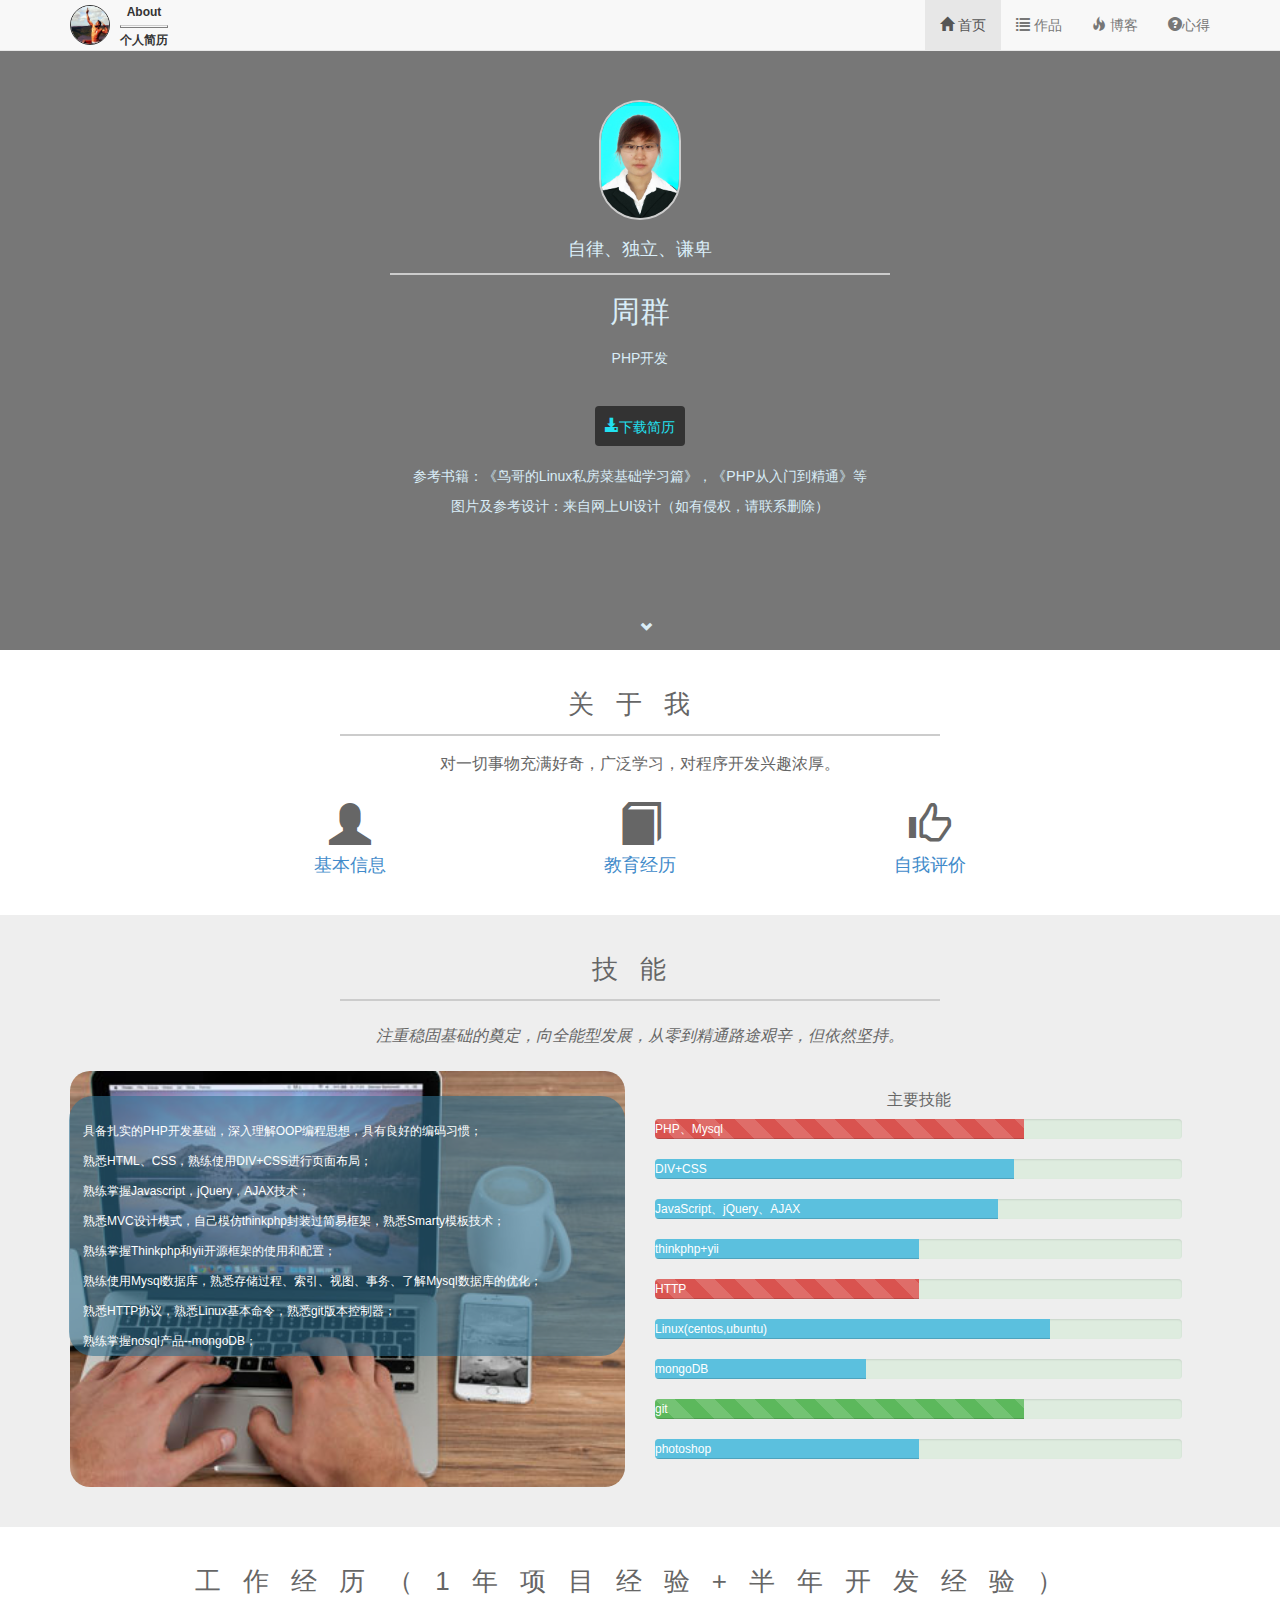
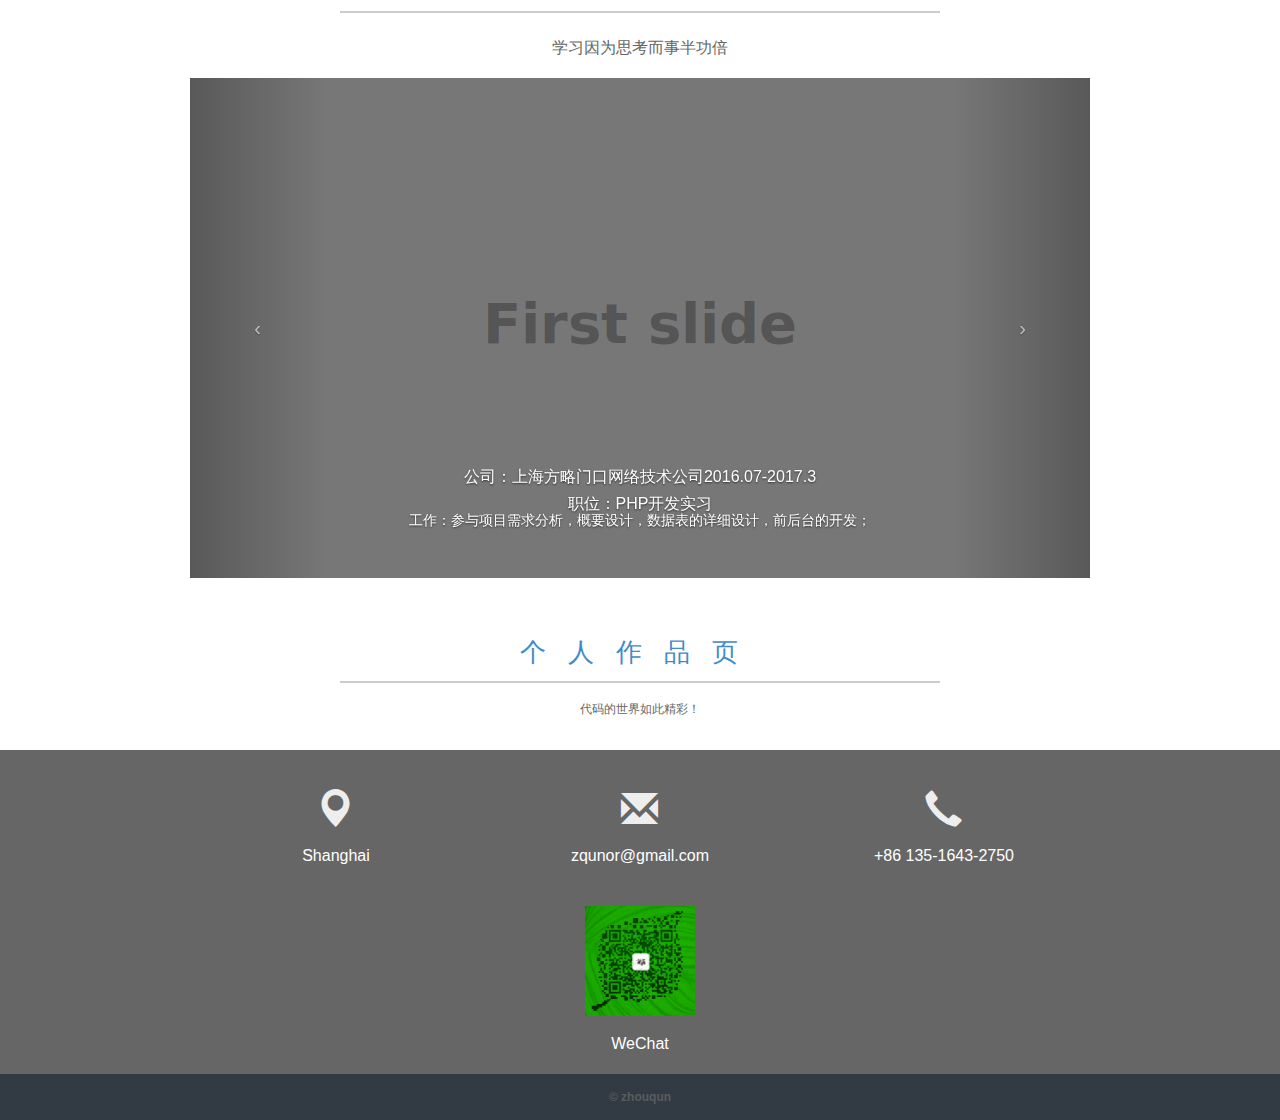
<file: index.html>
<!DOCTYPE html>
<html lang="en">
<head>
    <meta charset="UTF-8">
    <meta name="viewport" content="width=device-width,initial-scale=1,maximum-scale=1,user-scalable=no">
    <title>周群--PHP开发</title>
    <link rel="stylesheet" href="css/bootstrap.min.css">
    <link rel="stylesheet" href="css/reset.css">
    <link rel="stylesheet" href="css/style.css">
    <link rel="shortcut icon" href="imgs/favicon.ico">
    <script type="text/javascript" src="js/jquery-3.1.0.min.js"></script>
    <script type="text/javascript" src="js/script.js"></script>
</head>
<body>
<header>
    <nav class="navbar navbar-default navbar-fixed-top">
        <div class="container">
            <div class="navbar-header">
                <button type="button" class="navbar-toggle" data-toggle="collapse" data-target="#navbar-collapse">
                    <span class="icon-bar"></span>
                    <span class="icon-bar"></span>
                    <span class="icon-bar"></span>
                </button>
            </div>
            <div class="collapse navbar-collapse" id="navbar-collapse">
                <div class="head-left">
                    <img src="imgs/head1.jpg" alt="">
                    <div class="hear-buttom">
                        <span style="color:rgb(51,51,51);">About</span>
                        <hr>
                        <span style="color:rgb(51,51,51);">个人简历</span>
                    </div>
                </div>
                <ul class="nav navbar-nav navbar-right">
                    <li class="active navstyle"><a href="http://www.zqblogs.cn"><span class="glyphicon glyphicon-home"></span> 首页</a></li>
                    <li class="navstyle" id="information"><a href='http://www.zqblogs.cn/project/'><span
                            class="glyphicon glyphicon-list"></span> 作品</a></li>
                    <li class="navstyle" id="case"><a href="http://www.zqblogs.cn/wordpress/"><span
                            class="glyphicon glyphicon-fire"></span> 博客</a></li>
                    <li class="navstyle" id="about"><a href="#"><span class="glyphicon glyphicon-question-sign"></span>心得</a>
                    </li>
                </ul>
            </div>
        </div>
    </nav>
    <div id="header-down">
        <div class="inner">
            <div class="myphoto">
                <img src="imgs/myphoto.jpg" alt="图片">
                <P>自律、独立、谦卑</P>
            </div>
            <div class="name">
                <h1>周群</h1>
                <p>PHP开发</p>
                <br>
                <br>
                <a href="download/周群-php开发--安徽理工大学--计算机学院.pdf" download="周群-php开发--安徽理工大学--计算机学院.pdf">
                    <button class="btn"><span class="glyphicon glyphicon-download-alt">下载简历</span></button>
                </a>
                <div class="chankao">
                    <p>参考书籍：《鸟哥的Linux私房菜基础学习篇》，《PHP从入门到精通》等</p>
                    <p>图片及参考设计：来自网上UI设计（如有侵权，请联系删除）</p>
                </div>
                <div class="more">
                    <span class="glyphicon glyphicon-chevron-down"></span>
                </div>
            </div>
        </div>
    </div>
</header>
<div class="content">
    <section class="section1">
        <div class="wrapper">
            <div class="skills">
                <h2>关于我</h2>
                <div class="hr">
                    <p>对一切事物充满好奇，广泛学习，对程序开发兴趣浓厚。</p>
                </div>
            </div>
            <div class="icon-group container">
                <div id="ib-container" class="col-md-4 container">
                    <div class="row">
                        <span class="glyphicon glyphicon glyphicon-user"> </span>
                        <h4><a href="#">基本信息</a></h4>
                        <div class="user imformation-1">
                            <ul>
                                <li>姓名：周群</li>
                                <li>出生日期：1995年08月</li>
                                <li>籍贯：安徽芜湖</li>
                                <li>所在地：上海</li>
                            </ul>
                        </div>
                    </div>
                </div>
                <div class="col-md-4 container">
                    <div class="row">
                        <span class="glyphicon glyphicon-book"> </span>
                        <h4><a href="#">教育经历</a></h4>
                        <div class="user imformation-2">
                            <ul>
                                <li>高中：安徽师范大学附属中学</li>

                                <li>大学：安徽理工大学</li>

                                <li>学历：本科</li>

                                <li>英语能力：CET-4(529)</li>
                            </ul>
                        </div>
                    </div>
                </div>
                <div class="col-md-4 container">
                    <span class="glyphicon glyphicon-thumbs-up"> </span>
                    <h4><a href="#">自我评价</a></h4>
                    <div class="user imformation-3">
                        <ul>
                            <li>与人谦和，积极向上;</li>

                            <li>逻辑思维能力强，学习能力强;</li>

                            <li>对工作尽职尽责;</li>

                            <li>英语阅读能力良好</li>
                        </ul>
                    </div>
                </div>
            </div>
        </div>
    </section>
    <section class="section2">
        <div class="skills">
            <h2>技能</h2>
            <div class="hr">
                <p style="line-height: 30px;"><em>注重稳固基础的奠定，向全能型发展，从零到精通路途艰辛，但依然坚持。</em></p>
            </div>
        </div>
        <div class="section-about">
            <div class="container">
                <div class="row">
                    <div class="tipcenter col-md-6">
                        <div id="imgs1" class="imgsec">
                            <img id="imgs-1" src="imgs/w2.jpg" alt="">
                        </div>
                        <div class="tip">
                            <ul>
                                <li>具备扎实的PHP开发基础，深入理解OOP编程思想，具有良好的编码习惯；</li>
                                <li>熟悉HTML、CSS，熟练使用DIV+CSS进行页面布局；</li>
                                <li>熟练掌握Javascript，jQuery，AJAX技术；</li>
                                <li>熟悉MVC设计模式，自己模仿thinkphp封装过简易框架，熟悉Smarty模板技术；</li>
                                <li>熟练掌握Thinkphp和yii开源框架的使用和配置；</li>
                                <li>熟练使用Mysql数据库，熟悉存储过程、索引、视图、事务、了解Mysql数据库的优化；</li>
                                <li>熟悉HTTP协议，熟悉Linux基本命令，熟悉git版本控制器；</li>
                                <li>熟练掌握nosql产品--mongoDB；</li>
                            </ul>
                        </div>
                    </div>
                    <div class="col-md-6">
                        <div class="textsec">
                            <h3>主要技能</h3>
                            <div class="progress">
                                <div class="progress-bar progress-bar-danger progress-bar-striped active" style="min-width:20px; width:70%;">
                                    PHP、Mysql
                                </div>
                            </div>
                            <div class="progress">
                                <div class="progress-bar progress-bar-info" style="min-width:20px; width:68%;">DIV+CSS
                                </div>
                            </div>
                            <div class="progress showc">
                                <div class="progress-bar progress-bar-info" style="min-width:20px; width:65%;">
                                    JavaScript、jQuery、AJAX
                                </div>
                            </div>
                            <div class="progress">
                                <div class="progress-bar progress-bar-info" style="min-width:20px; width:50%;">
                                    thinkphp+yii
                                </div>
                            </div>
                            <div class="progress">
                                <div class="progress-bar progress-bar-danger progress-bar-striped active"
                                     style="min-width:20px; width:50%;">HTTP
                                </div>
                            </div>
                            <div class="progress ">
                                <div class="progress-bar progress-bar-info" style="min-width:20px; width:75%;">
                                    Linux(centos,ubuntu)
                                </div>
                            </div>
                            <div class="progress">
                                <div class="progress-bar progress-bar-info" style="min-width:20px; width:40%;">mongoDB
                                </div>
                            </div>
                            <div class="progress">
                                <div class="progress-bar progress-bar-success progress-bar-striped active"
                                     style="min-width:20px; width:70%;">git
                                </div>
                            </div>
                            <div class="progress">
                                <div class="progress-bar progress-bar-info" style="min-width:20px; width:50%;">
                                    photoshop
                                </div>
                            </div>
                        </div>
                    </div>
                </div>
            </div>
        </div>
    </section>
    <section class="section3">
        <div class="skills">
            <h2>工作经历（1年项目经验+半年开发经验）</h2>
            <div class="hr">
                <p style="line-height:30px;">学习因为思考而事半功倍</p>
            </div>
        </div>
        <div id="myCarousel" class="carousel slide" style="max-width:900px;margin:0 auto;">

            <div class="carousel-inner">
                <div class="item active">
                    <img src="imgs/slide1.png" alt="">
                    <div class="carousel-caption">
                        <h3>公司：上海方略门口网络技术公司2016.07-2017.3</h3>
                        <p>职位：PHP开发实习</p>
                        <p>
                            <small>工作：参与项目需求分析，概要设计，数据表的详细设计，前后台的开发；</small>
                        </p>
                    </div>
                </div>
            </div>
            <div>
                <a href="#myCarousel" data-slide='prev' class="carousel-control left">&lsaquo;</a>
                <a href="#myCarousel" data-slide='next' class="carousel-control right">&rsaquo;</a>
            </div>
        </div>
    </section>
    <section class="section4">
        <div>
            <h2><a href="http://www.zqblogs.cn/project/">个人作品页</a></h2>
            <div class="hr">
                <p>代码的世界如此精彩！</p>
            </div>
        </div>


    </section>
</div>
<footer>
    <div class="container">
        <div class="contact-grids">
            <div class="col-md-4">
                <div class="contact">
                    <div class="point-icon">
                        <span class="glyphicon glyphicon-map-marker" aria-hidden="true"></span>
                    </div>
                    <p>Shanghai</p>
                </div>
            </div>
            <div class="col-md-4">
                <div class="contact">
                    <div class="point-icon">
                        <span class="glyphicon glyphicon-envelope" aria-hidden="true"></span>
                    </div>
                    <p style="text-align: center">zqunor@gmail.com</p>
                </div>
            </div>
            <div class="col-md-4">
                <div class="contact">
                    <div class="point-icon">
                        <span class="glyphicon glyphicon-earphone" aria-hidden="true"></span>
                    </div>
                    <p>+86 135-1643-2750</p>
                </div>
            </div>
            <div class="col-md-12">
                <div>
                    <img class="img-responsive" src="imgs/wechat.png" alt="微信">
                    <p>WeChat</p>
                </div>
            </div>
        </div>
    </div>
</footer>
<!-- 小组件 -->
<div class="end">
    <div class="container">
        <p>&copy zhouqun </p>
    </div>
</div>

<div class="go-top">
    <span class="arrow glyphicon glyphicon-arrow-up"></span>
</div>

<script src="js/jquery-3.1.0.min.js"></script>
<script src="js/bootstrap.min.js"></script>

</body>
</html>


<!-- 问题，1，中间自适应的问题。,2，缩小屏幕的时候，图片和文字应该是所有文字上，图片下。 -->

<!-- 开发总结，编写CSS屏幕自适应的时候，必须按照从小到大循序，即：默认移动端开发到小屏幕（平板，大于等于768px），到中等屏幕（桌面显示器，大于等于992px），最后大屏幕！否者会出错! -->
<!-- 技能说明的响应式 -->
</file>
<file: css/style.css>
@charset "utf-8";
body {
font-family: "Helvetica Neue", Helvetica, Arial, "Microsoft YaheiUI", "Microsoft YaHei", SimHei, "\5B8B\4F53", simsun, sans-serif;
color: #666;
}

/*header >nav*/


.head-left {
	display: inline-block;
    font-size: 12px;
    font-weight: 700;
    cursor: pointer;
    margin-top: 5px;
}



.head-left img {
	width: 40px;
    height: 40px;
    border-radius: 20px;
    float: left;
    margin-right: 10px;
    border: 1px solid #333;
}

 .hear-buttom hr {
    display: block;
    margin: 5px 0;
    border-style: solid;
    border-width: 1px;
 }

 .hear-buttom {
	display: inline-block;
    text-align: center;
    line-height: 15px;
}

/*header*/
#header-down {
	background-color: #777;
	height: 560px;
	color:#d9edf7;
}

.myphoto {
	 max-height: 180px;
}

.myphoto img {
	/*display: none;*/
	border-radius: 80px;
	max-height: 120px;
	border: 2px #CCCCCC solid;
	transition:all 1s ease-in-out;
	-moz-transition:all 1s ease-in-out;
	-wekit-transition:all 1s ease-in-out;
	-o-transition:all 1s ease-in-out;
}

/*特效*/
.myphoto img:hover{
	box-shadow: 0 0 10px #ff0000;
	transform: rotate(360deg) scale(1.1);
	-ms-transform: rotate(360deg) scale(1.1);
	-moz-transform: rotate(360deg) scale(1.1);
	-webkit-transform: rotate(360deg) scale(1.1);
	-o-transform: rotate(360deg) scale(1.1);
}


.myphoto p {
	font-size: 12px;
	margin-top: 16px;
}

#header-down .inner{
	max-width: 500px;
	text-align: center;
	margin: 0 auto;
	position: relative;
	top: 100px;
}
#header-down .inner h1{
	margin: 0 0 20px 0;

}

.name {
	border-top: 2px solid #ccc;
    margin: 15px auto;
    padding-top: 20px;
}


.name h1 {
	font-size: 24px;
}

.name p {
	line-height: 20px;
	padding: 0 20px 0 20px;
}

#header-down .inner .btn {
	border: none;
	background-color: #333;
	color:#eee;
	padding:10px;
	font-size: 10px;
	color: #22e0ef;
}

#header-down .inner .btn:hover {
	background: #a94442;
}


.chankao {
	margin-top: 20px;
	font-size: 12px;
}

#header-down .inner .more {
    font-size: 12px;
    display: inline-block;
    position: absolute;
    /*top: 528px;*/
}


.more:hover span{
	font-size: 20px;
	color: #42ca68;
}

/*body section1*/
.section1 {
	text-align: center;
	padding:20px 0 0 0;
}
.wrapper {
	max-width: 1400px;
	margin: 0 auto;
}

.wrapper h2{
	letter-spacing: 16px;
	font-size: 20px;
}



.section1 .hr {
    border-top: 2px solid #ccc;
    margin: 15px auto;
    max-width: 600px;
    padding-top: 20px;
}
.section1 p {
	font-size: 12px;
} 


.section1 .icon-group {
    max-width: 900px;
    margin: 60px auto;
}


.section1 .icon-group span {
	font-size: 2em;
	-webkit-transition: all 0.8s ease;
   -moz-transition: all 0.8s ease;
   -o-transition: all 0.8s ease;
   -ms-transition: all 0.8s ease;
   transition: all 0.8s ease;

}

.icon-group .container:hover .glyphicon{
	color: red;
	transform: rotateX(360deg);
	-webkit-transform: rotateX(360deg);	/* Safari 和 Chrome */
	-moz-transform: rotateX(360deg);	/* Firefox */
}

.section1 .icon-group .about-img {
	max-height: 260px;
	max-width: 240px;
}



.section1 .icon-group .user {
	width: 91%;
	margin: 0 auto;
	display: none;
} 

.section1 .icon-group .user ul {
    list-style: none;
    text-align: center;
    background: rgb(119, 119, 119);
    border-radius: 20px;
    margin: 10px auto;
    padding: 14px;
    color:#fff;
}

.section1 .icon-group .user p {
    text-align: center;
    background: rgb(119, 119, 119);
    border-radius: 20px;
    margin: 10px auto;
    padding: 14px;
    font-size: 14px;
    line-height: 36px;
    color: #fff;
}


.section1 .icon-group .user ul li {
	list-style: none;
	margin: 5px;
	font-size: 12px;
	line-height: 14px;
}

.section1 .icon-group .user p {
	text-align: center;
	font-size: 12px;
	line-height: 24px;
}

.imformation-1 ul{
	line-height: 11px;
}

/*body section2*/
.section2 {
	background-color: #eee;

}

.section-about {
	margin: 20px auto;
}
.progress .progress-bar {
	text-align: left;
}

.imgsec img {
	width: 100%;
	border-radius: 20px;
}

#imgs1 {
	transition: all 1s ease;
	transition:all 1s ease;
	-moz-transition:all 1s ease;
	-wekit-transition:all 1s ease;
	-o-transition:all 1s ease;
}

.section-about:hover #imgs1  {
	/*box-shadow: 10px #333;*/
	filter: blur(3px) ;
	-webkit-filter:blur(3px) ; 
  	-ms-filter:blur(3px) ;
  	-moz-filter:blur(3px) ;
}





.tipcenter {
	text-align: center;
	vertical-align: middle;
}

.section2 .textsec {
	width: 95%;
	position: relative;
}



.tip {
	display: inline-block;
	position: absolute;
	padding: 0 14px;
	width: 95%;
	line-height: 20px;
	background: rgba(49,112,143,0.6);
	color: #fff;
	font-size: 12px;
	margin: 0 auto;
	border-radius: 24px;
	top: 6%;
	left: 14px;
	opacity: 1;
}


.tip ul {
    list-style: none;
    display: inline;
}

.tip ul li {
	text-align: left;
	vertical-align: middle;
	line-height: 30px;
}

.imgsec {
	overflow: hidden;
}

.section-about .textsec {
	float: left;
	font-size: 14px;
}

.progress {
	background-color: #DEECDF;
}

/*tiaozheng*/
.section2 {
	text-align: center;
	padding:20px 0 20px 0;
}
.skills {
	margin-bottom: 5px;
}
/*适应调整*/
.section2 h2{
	letter-spacing: 16px;
	font-size: 20px;
}



.section2 .hr {
	border-top: 2px solid #ccc;
    margin: 15px auto;
    max-width: 600px;
    padding-top: 20px;
}
.section2 p {
	font-size: 12px;
    padding: 0 20px 0 20px;	
} 

h3{
	font-size: 16px;
}


/*section3*/


.section3 {
    text-align: center;
    padding:20px 0 20px 0;
}

.section3 h2 {
    letter-spacing: 16px;
    font-size: 20px;
}

.section3 .hr {
    border-top: 2px solid #ccc;
    margin: 15px auto;
    max-width: 600px;
    padding-top: 20px;
}

.section3 p {
    font-size: 12px;
    margin: 0 20px 0 20px;
}


/*section4*/
.section4 {
    text-align: center;
    padding:20px 0 20px 0;
}

.section4 h2 {
    letter-spacing: 16px;
    font-size: 20px;
}

/*change 2016.10.26*/
.section4 .hr p {
    font-size: 12px;
    text-align: center;
    border-top: 2px solid #ccc;
    margin: 15px auto;
    max-width: 600px;
    padding-top: 20px;
}

.section4 .heading-wrapper {
	text-align: center;
}

.heading-wrapper .hr {
	border-top: 2px solid #ccc;
    margin: 15px auto;
    max-width: 600px;
    padding-top: 20px;
}

/*作品*/

.portfolio{
	padding:10px 0 20px;
}
.portfolio-grid{
	position:relative;
	width:50%;
	float:left;
}

.view {
  	overflow: hidden;
   	position: relative;
   	text-align: center;
   	cursor: default;
}
.view .mask,.view .content {
	 width:100%;
	 height:100%;
	 overflow: hidden;
	 position: absolute;
	 top: 0;
	 left: 0;
	 cursor: pointer;
	 background:rgba(31, 37, 44, 0.84);
}
.view img {
   display: block;
   position: relative;
}
.info {
   display: inline-block;
   text-decoration: none;
   margin-top:2em;
   color: #fff;
   text-transform: uppercase;
}

.info img {
	max-height: 30px;
}

.view-first img {
   -webkit-transition: all 0.2s linear;
   -moz-transition: all 0.2s linear;
   -o-transition: all 0.2s linear;
   -ms-transition: all 0.2s linear;
   transition: all 0.2s linear;
}
.mask h3 {
	margin: 0;
	color: #fff;
	font-weight: 200;
	font-size: 1em;
}
.mask p{
	margin: 0;
	color: #fff;
	font-weight:500;
	font-size: 0.5em;
}
.view-first .mask {
   -ms-filter: "progid: DXImageTransform.Microsoft.Alpha(Opacity=0)";
   filter: alpha(opacity=0);
   opacity: 0;
   -webkit-transition: all 0.4s ease-in-out;
   -moz-transition: all 0.4s ease-in-out;
   -o-transition: all 0.4s ease-in-out;
   -ms-transition: all 0.4s ease-in-out;
   transition: all 0.4s ease-in-out;
}
.view-first:hover img {
   -webkit-transform: scale(1.1,1.1);
   -moz-transform: scale(1.1,1.1);
   -o-transform: scale(1.1,1.1);
   -ms-transform: scale(1.1,1.1);
   transform: scale(1.1,1.1);
}
.view-first a.info {
   -ms-filter: "progid: DXImageTransform.Microsoft.Alpha(Opacity=0)";
   filter: alpha(opacity=0);
   opacity: 0;
   -webkit-transition: all 0.2s ease-in-out;
   -moz-transition: all 0.2s ease-in-out;
   -o-transition: all 0.2s ease-in-out;
   -ms-transition: all 0.2s ease-in-out;
   transition: all 0.2s ease-in-out;
}
.view-first:hover .mask {
   -ms-filter: "progid: DXImageTransform.Microsoft.Alpha(Opacity=100)";
   filter: alpha(opacity=100);
   opacity: 1;
}
.view-first:hover h3,
.view-first:hover p,
.view-first:hover a.info {
   -ms-filter: "progid: DXImageTransform.Microsoft.Alpha(Opacity=100)";
   filter: alpha(opacity=100);
   opacity: 1;
   -webkit-transform: translateY(0px);
   -moz-transform: translateY(0px);
   -o-transform: translateY(0px);
   -ms-transform: translateY(0px);
   transform: translateY(0px);
}
.view-first:hover p {
   -webkit-transition-delay: 0.1s;
   -moz-transition-delay: 0.1s;
   -o-transition-delay: 0.1s;
   -ms-transition-delay: 0.1s;
   transition-delay: 0.1s;
}



/*footer*/
footer {
	text-align: center;
    background-color: #666;
    /*border-top: 1px solid #ccc;*/
    padding: 20px;
    color: #eee;
}

footer img {
	max-height: 110px;
	display: inline-block;
	margin: 20px auto 10px;

}

.text-center {
	margin-top: 20px; 
}

.text-center ul {
	list-style: none;
}

.text-center ul li {
	text-align: left;
}

.contact-grids {
	width: 80%;
	margin: 0 auto;
}

.contact {
	margin: 20px;
}

.contact-grids p {
	color: #fff;
    margin: 18px auto 0 auto;
    text-align: center;
    font-size: 12px;
    line-height: 14px;
}

.contact .point-icon span {
	font-size: 30px;
	-webkit-transition: all 0.4s ease-in-out;
   -moz-transition: all 0.4s ease-in-out;
   -o-transition: all 0.4s ease-in-out;
   -ms-transition: all 0.4s ease-in-out;
   transition: all 0.4s ease-in-out;
}

.contact-grids :hover .point-icon span {
	color: red;
	transform: rotateY(180deg);
	-webkit-transform: rotateY(180deg);	/* Safari 和 Chrome */
	-moz-transform: rotateY(180deg);	/* Firefox */
}


/*版权*/
.end {
	background: #323b43;
    padding: 17px 0;
}
.end .container p {
	text-align: center;
    margin: 0 0 0px 0;
    font-size: 10px;
    color: #595c5f;
    font-weight: 600;
}

/*向上按钮*/
div.go-top {
    display: none;
    opacity: 0.6;
    z-index: 999999;
    position: fixed;
    bottom: 113px;
    left: 90%;
    border: 1px solid #428bca;
    width: 28px;
    height: 28px;
    background-color: #428bca;
    border-radius: 3px;
    cursor: pointer;
    text-align: center;
}

.arrow {
    position: relative;
    color: #fff;
    font-size: 20px;
    line-height: 28px;
}

/* 小屏幕（平板，大于等于768px） */



@media (min-width: 768px) {

#header-down {
	height: 560px;
}	
.name h1 {
	font-size: 26px;
}
	
.myphoto p {
	font-size: 12px;
	margin-top: 18px;
}


#header-down .inner .btn {
	border: none;
	background-color: #333;
	color:#eee;
	padding:10px;
	font-size: 12px;
}

.chankao {
	margin-top: 20px;
	font-size: 12px;
}

.wrapper h2{
	letter-spacing: 18px;
	font-size: 22px;
}

.section1 .icon-group {
    max-width: 900px;
    margin: 30px auto;
}

.section2 h2{
	letter-spacing: 18px;
	font-size: 22px;
}

.section3 h2{
	letter-spacing: 18px;
	font-size: 22px;
}
.section4 h2{
	letter-spacing: 18px;
	font-size: 22px;
}

.section1 p {
	font-size: 14px;
}  

.section1 .icon-group span {
	font-size: 2.6em;
}

.section1 .icon-group .user ul li {
	margin: 2px;
	font-size: 12px;
	line-height: 16px;
}


.imformation-1 ul {
    line-height: 15px;
}

.section1 .icon-group .user p {
	text-align: center;
	font-size: 12px;
	line-height: 26px;
}
	
.section2 p {
	font-size: 12px;
} 
	
#about p {
	font-size: 12px;
	}

.section3 p {
    font-size: 12px;
}

.section4 p {
    font-size: 12px;
}

.mask h3 {
	margin: 0;
	color: #fff;
	font-weight: 200;
	font-size: 1.2em;
}
.mask p{
	margin: 0;
	color: #fff;
	font-weight:500;
	font-size: 1em;
}

.contact-grids p {
	color: #fff;
    margin: 16px auto 0 auto;
    width: 61%;
    font-size: 14px;
    line-height: 16px;
}

.contact .point-icon span {
	font-size: 34px;
}

.end .container p {
	text-align: center;
    margin: 0 0 0px 0;
    font-size: 12px;
    color: #595c5f;
    font-weight: 600;
}

div.go-top {
    display: none;
    opacity: 0.6;
    z-index: 999999;
    position: fixed;
    bottom: 113px;
    left: 90%;
    margin-left: 40px;
    border: 1px solid #428bca;
    width: 38px;
    height: 38px;
    background-color: #428bca;
    border-radius: 3px;
    cursor: pointer;
    text-align: center;
}

.arrow {
    position: relative;
    color: #fff;
    font-size: 25px;
    line-height: 38px;
}

.portfolio-grid{
	position:relative;
	width:25%;
	float:left;
}

.info img {
	max-height: 25px;
}


} 

/* 中等屏幕（桌面显示器，大于等于992px） */
@media (min-width: 992px) {

#header-down {
	height: 630px;
}	

.name h1 {
	font-size: 28px;
}

.myphoto p {
	font-size: 16px;
	margin-top: 20px;
}

#header-down .inner .btn {
	border: none;
	background-color: #333;
	color: #22e0ef;
	padding:10px;
	font-size: 12px;
}

.chankao {
	margin-top: 20px;
	font-size: 14px;
}

.wrapper h2{
	letter-spacing: 20px;
	font-size: 24px;
}

.section2 h2{
	letter-spacing: 20px;
	font-size: 24px;
}

.section3 h2{
	letter-spacing: 20px;
	font-size: 24px;
}
.section4 h2{
	letter-spacing: 20px;
	font-size: 24px;
}
.section1 p {
	font-size: 15px;
}  

.section1 .icon-group span {
	font-size: 2.8em;
}

.section1 .icon-group .user ul li {
	margin: 5px;
	font-size: 12px;
	line-height: 20px;
}

.imformation-1 ul {
	line-height: 28px;
}

.section1 .icon-group .user p {
	text-align: center;
	font-size: 12px;
	line-height: 28px;
}
	
.section2 p {
	font-size: 14px;
} 
	
#about p {
	font-size: 14px;
	}

.section3 p {
    font-size: 14px;
}

.section4 p {
    font-size: 14px;
}

.mask h3 {
	margin: 0;
	color: #fff;
	font-weight: 200;
	font-size: 1.4em;
}
.mask p{
	margin: 0;
	color: #fff;
	font-weight:500;
	font-size: 1em;
}

.contact-grids p {
	color: #fff;
    margin: 16px auto 0 auto;
    width: 61%;
    font-size: 15px;
    line-height: 18px;
}

.contact .point-icon span {
	font-size: 36px;
}

.end .container p {
	text-align: center;
    margin: 0 0 0px 0;
    font-size: 12px;
    color: #595c5f;
    font-weight: 600;
}

div.go-top {
    display: none;
    opacity: 0.6;
    z-index: 999999;
    position: fixed;
    bottom: 113px;
    left: 90%;
    margin-left: 40px;
    border: 1px solid #428bca;
    width: 32px;
    height: 40px;
    background-color: #428bca;
    border-radius: 3px;
    cursor: pointer;
    text-align: center;
}

div.go-top:hover {
    opacity: 1;
    filter: alpha(opacity=70);
}

.arrow {
    position: relative;
    color: #fff;
    font-size: 25px;
	line-height: 38px;

}
.portfolio-grid{
	position:relative;
	width:25%;
	float:left;
}

.info img {
	max-height: 50px;
}

}



/*自适应*/
/* 大屏幕（大桌面显示器，大于等于1200px） */
@media (min-width: 1200px) {
#header-down {
	height: 650px;
}	

.name h1 {
	font-size: 30px;
}

.myphoto p {
	font-size: 18px;
	margin-top: 20px;
}

#header-down .inner .btn {
	border: none;
	background-color: #333;
	color: #22e0ef;
	padding:10px;
	font-size: 14px;
}
.chankao {
	margin-top: 20px;
	font-size: 14px;
}

.wrapper h2{
	letter-spacing: 22px;
	font-size: 26px;
}

.section2 h2{
	letter-spacing: 22px;
	font-size: 26px;
}

.section3 h2{
	letter-spacing: 22px;
	font-size: 26px;
}
.section4 h2{
	letter-spacing: 22px;
	font-size: 26px;
}

.section1 p {
	font-size: 16px;
}  

.section1 .icon-group span {
	font-size: 3em;
}

.imformation-1 ul {
	line-height: 36px;
}

.section1 .icon-group .user ul li {
	margin: 5px;
	font-size: 14px;
	line-height: 20px;
}


.section1 .icon-group .user p {
    text-align: center;
    background: rgb(119, 119, 119);
    border-radius: 20px;             /*-----------------------------------*/
    margin: 10px auto;
    padding: 14px;
    font-size: 14px;
    line-height: 36px;
}
	
.section2 p {
	font-size: 16px;
} 
	
#about p {
	font-size: 16px;
	}

.section3 p {
    font-size: 16px;
}

.section4 p {
    font-size: 16px;
}

.mask h3 {
	margin: 0;
	color: #fff;
	font-weight: 200;
	font-size: 1.5em;
}
.mask p{
	margin: 0;
	color: #fff;
	font-weight:500;
	font-size: 1em;
}

.contact-grids p {
	color: #fff;
    margin: 18px auto 0 auto;
    width: 61%;
    font-size: 16px;
    line-height: 20px;
}

.contact .point-icon span {
	font-size: 37px;
}

.end .container p {
	text-align: center;
    margin: 0 0 0px 0;
    font-size: 12px;
    color: #595c5f;
    font-weight: 600;
}

.portfolio-grid{
	position:relative;
	width:25%;
	float:left;
}

.info img {
	max-height: 60px;
}

}
</file>
